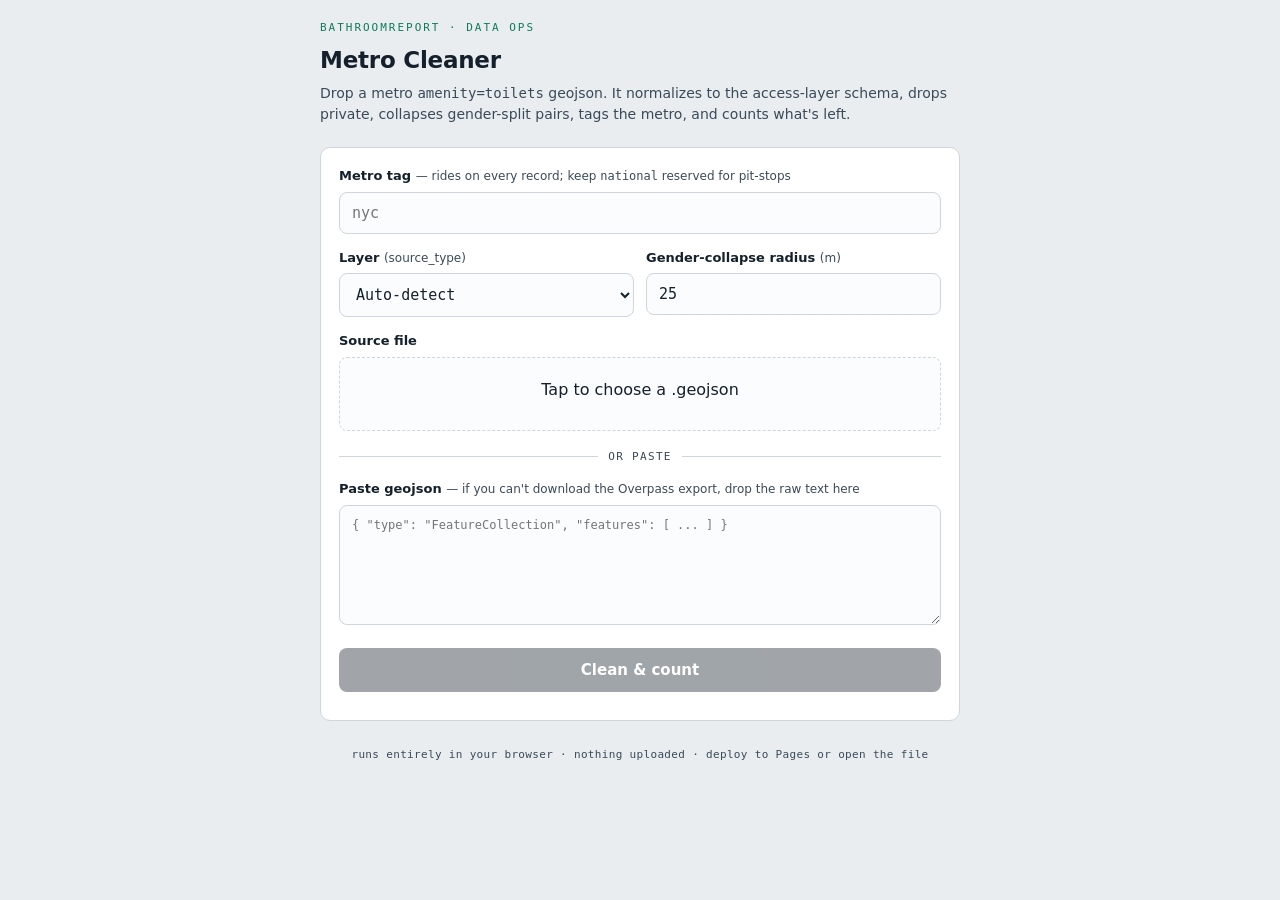
<file: metro-cleaner.html>
<!DOCTYPE html>
<html lang="en">
<head>
<meta charset="UTF-8">
<meta name="viewport" content="width=device-width, initial-scale=1.0">
<title>BathroomReport · Metro Cleaner</title>
<style>
  :root{
    --ink:#14202b;
    --ink-soft:#3a4a58;
    --paper:#e9edf0;
    --panel:#ffffff;
    --line:#cdd6dd;
    --sign:#0e7c5a;      /* wayfinding facility green */
    --sign-dim:#0e7c5a1a;
    --flag:#c1740c;      /* dropped / flagged amber */
    --drop:#b23b3b;      /* hard drop red */
    --mono:ui-monospace,"SF Mono","JetBrains Mono",Menlo,Consolas,monospace;
    --sans:system-ui,-apple-system,"Segoe UI",Roboto,sans-serif;
  }
  *{box-sizing:border-box}
  html,body{margin:0}
  body{
    background:var(--paper);
    color:var(--ink);
    font-family:var(--sans);
    line-height:1.5;
    -webkit-text-size-adjust:100%;
    padding:20px 16px 64px;
  }
  .wrap{max-width:640px;margin:0 auto}
  header{margin-bottom:22px}
  .eyebrow{
    font-family:var(--mono);font-size:11px;letter-spacing:.18em;
    text-transform:uppercase;color:var(--sign);margin:0 0 6px;
  }
  h1{font-size:23px;letter-spacing:-.01em;margin:0;font-weight:700}
  .sub{color:var(--ink-soft);font-size:14px;margin:6px 0 0}

  .card{
    background:var(--panel);border:1px solid var(--line);
    border-radius:10px;padding:18px;margin-bottom:16px;
  }
  label{display:block;font-size:13px;font-weight:600;margin:0 0 6px}
  .hint{font-weight:400;color:var(--ink-soft);font-size:12px}
  input[type=text],select{
    width:100%;font-family:var(--mono);font-size:15px;
    padding:11px 12px;border:1px solid var(--line);border-radius:8px;
    background:#fbfcfd;color:var(--ink);
  }
  input[type=text]:focus,select:focus{outline:2px solid var(--sign);border-color:var(--sign)}
  .row{display:flex;gap:12px;flex-wrap:wrap;margin-top:14px}
  .row > div{flex:1 1 160px}

  .file-drop{
    border:1.5px dashed var(--line);border-radius:8px;padding:20px;
    text-align:center;background:#fbfcfd;cursor:pointer;
  }
  .file-drop.armed{border-color:var(--sign);background:var(--sign-dim)}
  .file-drop input{display:none}
  .file-name{font-family:var(--mono);font-size:13px;margin-top:8px;color:var(--sign)}

  button.go{
    width:100%;margin-top:16px;padding:13px;border:none;border-radius:8px;
    background:var(--ink);color:#fff;font-size:15px;font-weight:600;cursor:pointer;
    font-family:var(--sans);
  }
  button.go:disabled{opacity:.4;cursor:not-allowed}
  button.go:not(:disabled):active{transform:translateY(1px)}

  /* results readout — the signature: an audit board */
  .board{display:none}
  .board.on{display:block}
  .tally{
    font-family:var(--mono);border-top:1px solid var(--line);
  }
  .tally .line{
    display:flex;justify-content:space-between;align-items:baseline;
    padding:9px 0;border-bottom:1px solid var(--line);font-size:14px;
  }
  .tally .line .lbl{color:var(--ink-soft);letter-spacing:.02em}
  .tally .line .val{font-weight:700;font-variant-numeric:tabular-nums}
  .tally .hero{padding:14px 0}
  .tally .hero .lbl{color:var(--ink);font-weight:600;font-size:15px}
  .tally .hero .val{font-size:28px;color:var(--sign)}
  .val.flag{color:var(--flag)} .val.drop{color:var(--drop)}
  .breakdown{margin-top:14px}
  .breakdown h3{font-size:12px;letter-spacing:.12em;text-transform:uppercase;
    color:var(--ink-soft);margin:0 0 8px;font-family:var(--mono)}

  .log{
    font-family:var(--mono);font-size:12px;color:var(--ink-soft);
    background:#f4f7f9;border:1px solid var(--line);border-radius:8px;
    padding:12px;margin-top:14px;max-height:190px;overflow:auto;white-space:pre-wrap;
  }
  .log b{color:var(--sign)} .log .w{color:var(--flag)} .log .d{color:var(--drop)}

  .actions{display:flex;gap:12px;margin-top:16px;flex-wrap:wrap}
  .actions a,.actions button{
    flex:1 1 160px;text-align:center;text-decoration:none;
    padding:12px;border-radius:8px;font-size:14px;font-weight:600;cursor:pointer;
    font-family:var(--sans);border:1px solid var(--sign);
  }
  a.dl{background:var(--sign);color:#fff;border-color:var(--sign)}
  button.copy{background:#fff;color:var(--sign)}
  .copyline{font-family:var(--mono);font-size:12px;margin-top:10px;color:var(--ink-soft);word-break:break-all}
  .err{color:var(--drop);font-family:var(--mono);font-size:13px;margin-top:10px}
  textarea.io{width:100%;font-family:var(--mono);font-size:12px;line-height:1.45;
    padding:11px 12px;border:1px solid var(--line);border-radius:8px;background:#fbfcfd;
    color:var(--ink);min-height:120px;resize:vertical;white-space:pre;overflow:auto}
  textarea.io:focus{outline:2px solid var(--sign);border-color:var(--sign)}
  .divider{display:flex;align-items:center;gap:10px;margin:18px 0 6px;
    color:var(--ink-soft);font-family:var(--mono);font-size:11px;letter-spacing:.12em;text-transform:uppercase}
  .divider::before,.divider::after{content:"";flex:1;height:1px;background:var(--line)}
  .seg{display:flex;margin:16px 0 8px;border:1px solid var(--line);border-radius:8px;overflow:hidden}
  .seg button{flex:1;padding:9px 4px;border:none;background:#fff;font-family:var(--mono);
    font-size:13px;color:var(--ink-soft);cursor:pointer}
  .seg button.sel{background:var(--ink);color:#fff}
  .seg button+button{border-left:1px solid var(--line)}
  .fmt-note{font-family:var(--mono);font-size:11px;color:var(--ink-soft);margin:2px 0 10px}
  footer{font-family:var(--mono);font-size:11px;color:var(--ink-soft);text-align:center;margin-top:26px;letter-spacing:.03em}
  @media (prefers-reduced-motion:reduce){*{transition:none!important}}
</style>
</head>
<body>
<div class="wrap">
  <header>
    <p class="eyebrow">BathroomReport · data ops</p>
    <h1>Metro Cleaner</h1>
    <p class="sub">Drop a metro <code>amenity=toilets</code> geojson. It normalizes to the access-layer schema, drops private, collapses gender-split pairs, tags the metro, and counts what's left.</p>
  </header>

  <div class="card">
    <label for="metro">Metro tag <span class="hint">— rides on every record; keep <code>national</code> reserved for pit-stops</span></label>
    <input type="text" id="metro" placeholder="nyc" autocapitalize="off" autocorrect="off" spellcheck="false">

    <div class="row">
      <div>
        <label for="stype">Layer <span class="hint">(source_type)</span></label>
        <select id="stype">
          <option value="auto">Auto-detect</option>
          <option value="public_civic">public_civic</option>
          <option value="chain_customer">chain_customer</option>
        </select>
      </div>
      <div>
        <label for="thresh">Gender-collapse radius <span class="hint">(m)</span></label>
        <input type="text" id="thresh" value="25" inputmode="numeric">
      </div>
    </div>

    <div class="row"><div style="flex-basis:100%">
      <label>Source file</label>
      <div class="file-drop" id="drop">
        <input type="file" id="file" accept=".geojson,.json,application/geo+json,application/json">
        Tap to choose a .geojson
        <div class="file-name" id="fname"></div>
      </div>
    </div></div>

    <div class="divider">or paste</div>
    <div class="row"><div style="flex-basis:100%">
      <label for="pastein">Paste geojson <span class="hint">— if you can't download the Overpass export, drop the raw text here</span></label>
      <textarea class="io" id="pastein" placeholder='{ "type": "FeatureCollection", "features": [ ... ] }' spellcheck="false" autocapitalize="off" autocorrect="off"></textarea>
    </div></div>

    <button class="go" id="run" disabled>Clean &amp; count</button>
    <div class="err" id="err"></div>
  </div>

  <div class="card board" id="board">
    <div class="tally" id="tally"></div>
    <div class="breakdown">
      <h3>By access level</h3>
      <div class="tally" id="byaccess"></div>
    </div>
    <div class="log" id="log"></div>
    <div class="seg" id="seg">
      <button data-f="geojson" class="sel">.geojson</button>
      <button data-f="json">.json</button>
      <button data-f="js">.js</button>
    </div>
    <div class="fmt-note" id="fmtnote"></div>
    <textarea class="io" id="out" readonly spellcheck="false"></textarea>
    <div class="actions">
      <a class="dl" id="dl" download>Download file</a>
      <button class="copy" id="copy">Copy output</button>
    </div>
    <div class="copyline" id="copyline"></div>
  </div>

  <footer>runs entirely in your browser · nothing uploaded · deploy to Pages or open the file</footer>
</div>

<script>
/* ---------- geometry ---------- */
function polyCentroid(ring){
  // shoelace centroid; fall back to vertex mean for degenerate rings
  let a=0,cx=0,cy=0;
  for(let i=0;i<ring.length-1;i++){
    const [x0,y0]=ring[i],[x1,y1]=ring[i+1];
    const f=x0*y1-x1*y0; a+=f; cx+=(x0+x1)*f; cy+=(y0+y1)*f;
  }
  if(Math.abs(a)<1e-12){
    let sx=0,sy=0,n=ring.length-1;
    for(let i=0;i<n;i++){sx+=ring[i][0];sy+=ring[i][1];}
    return [sx/n,sy/n];
  }
  a*=0.5; return [cx/(6*a),cy/(6*a)];
}
function coordsOf(f){
  const g=f.geometry; if(!g) return null;
  if(g.type==="Point") return g.coordinates;
  if(g.type==="Polygon") return polyCentroid(g.coordinates[0]);
  if(g.type==="MultiPolygon") return polyCentroid(g.coordinates[0][0]);
  return null;
}
function haversine(a,b){ // [lng,lat] -> meters
  const R=6371000,tr=Math.PI/180;
  const dLat=(b[1]-a[1])*tr, dLng=(b[0]-a[0])*tr;
  const s=Math.sin(dLat/2)**2+Math.cos(a[1]*tr)*Math.cos(b[1]*tr)*Math.sin(dLng/2)**2;
  return 2*R*Math.asin(Math.sqrt(s));
}

/* ---------- normalization ---------- */
const CHAINS=["dunkin","starbucks","mcdonald","wawa","sheetz","7-eleven","circle k","speedway","cumberland"];
function detectLayer(p,forced){
  if(forced!=="auto") return forced;
  const brandish=(p.brand||p.name||p.operator||"").toLowerCase();
  if(p.brand) return "chain_customer";
  if(CHAINS.some(c=>brandish.includes(c))) return "chain_customer";
  return "public_civic";
}
function normAccess(p){
  const a=(p.access||"").toLowerCase();
  if(a==="private") return "DROP";
  if(a==="no") return "DROP";
  if(a==="customers") return "customer";
  if(a==="yes"||a==="permissive") return "public";
  return "unknown";
}
function normWheel(p){
  const w=(p.wheelchair||p["toilets:wheelchair"]||"").toLowerCase();
  if(w==="yes"||w==="designated") return "yes";
  if(w==="limited") return "limited";
  if(w==="no") return "no";
  return "unknown";
}
function normFee(p){
  const f=(p.fee||"").toLowerCase();
  if(f==="no") return "free";
  if(f==="yes") return "paid";
  return "unknown";
}
function normGender(p){
  const uni=(p.unisex||p["toilets:unisex"]||"").toLowerCase();
  const m=(p.male||p["toilets:male"]||"").toLowerCase();
  const fm=(p.female||p["toilets:female"]||"").toLowerCase();
  const maleOnly = (m==="yes"||m==="only") && fm!=="yes" && fm!=="only";
  const femOnly  = (fm==="yes"||fm==="only") && m!=="yes" && m!=="only";
  if(uni==="yes") return "unisex";
  if((m==="yes"||m==="only")&&(fm==="yes"||fm==="only")) return "segregated";
  if(maleOnly) return "male_only";
  if(femOnly) return "female_only";
  if(uni==="no") return "segregated";
  return "unknown";
}
function normConfidence(p){
  const fix = p.fixme || (p.access||"").toLowerCase()==="no";
  const cd = p.check_date;
  if(fix) return "low";
  if(cd){
    const yrs=(Date.now()-new Date(cd).getTime())/3.156e10;
    if(isNaN(yrs)) return "medium";
    return yrs>2 ? "low" : "high";
  }
  return "medium";
}
function normalize(f,metro,forced){
  const p=f.properties||{};
  const access=normAccess(p);
  return {
    source_id: p["@id"]||f.id||null,
    metro,
    layer: detectLayer(p,forced),
    name: p.name||null,
    access_level: access,          // may be "DROP"
    fee: normFee(p),
    wheelchair: normWheel(p),
    gender: normGender(p),
    hours: p.opening_hours||null,
    disposal: (p["toilets:disposal"]||"unknown").toLowerCase(),
    changing_table: p.changing_table==="yes" ? true : (p.changing_table==="no" ? false : null),
    confidence: normConfidence(p),
    seasonal: (p.seasonal==="yes"||p["toilets:seasonal"]==="yes"),
    _coord: coordsOf(f)
  };
}

/* ---------- gender-split collapse ---------- */
function betterAccess(a,b){const r=["public","customer","unknown"];return r.indexOf(a)<=r.indexOf(b)?a:b;}
function betterWheel(a,b){const r=["yes","limited","no","unknown"];return r.indexOf(a)<=r.indexOf(b)?a:b;}
function collapse(recs,radius){
  const used=new Array(recs.length).fill(false);
  const out=[]; let merged=0;
  for(let i=0;i<recs.length;i++){
    if(used[i]) continue;
    const a=recs[i];
    if(a.gender==="male_only"||a.gender==="female_only"){
      let best=-1,bd=radius;
      for(let j=i+1;j<recs.length;j++){
        if(used[j]) continue;
        const b=recs[j];
        const complement=(a.gender==="male_only"&&b.gender==="female_only")||
                         (a.gender==="female_only"&&b.gender==="male_only");
        if(!complement||!a._coord||!b._coord) continue;
        const d=haversine(a._coord,b._coord);
        if(d<bd){bd=d;best=j;}
      }
      if(best>=0){
        const b=recs[best]; used[i]=used[best]=true; merged++;
        out.push({...a,
          gender:"segregated",
          _coord:[(a._coord[0]+b._coord[0])/2,(a._coord[1]+b._coord[1])/2],
          access_level:betterAccess(a.access_level,b.access_level),
          wheelchair:betterWheel(a.wheelchair,b.wheelchair),
          changing_table:(a.changing_table||b.changing_table)||null,
          confidence:(a.confidence==="high"||b.confidence==="high")?"high":a.confidence,
          source_id:(a.source_id||"")+"+"+(b.source_id||"")
        });
        continue;
      }
    }
    used[i]=true; out.push(a);
  }
  return {out,merged};
}

/* ---------- pipeline ---------- */
function process(fc,metro,forced,radius){
  const feats=fc.features||[];
  const log=[]; let dropped=0,noGeom=0;
  let recs=[];
  for(const f of feats){
    const r=normalize(f,metro,forced);
    if(!r._coord){noGeom++;continue;}
    if(r.access_level==="DROP"){dropped++;continue;}
    recs.push(r);
  }
  const {out,merged}=collapse(recs,radius);
  log.push(`<b>${feats.length}</b> features in`);
  if(noGeom) log.push(`<span class="d">${noGeom}</span> skipped (no geometry)`);
  log.push(`<span class="d">${dropped}</span> dropped (access=private / no)`);
  log.push(`<span class="w">${merged}</span> gender-split pairs collapsed → segregated`);
  log.push(`<b>${out.length}</b> clean records tagged metro=${metro}`);

  const byAccess={}; const byLayer={};
  for(const r of out){
    byAccess[r.access_level]=(byAccess[r.access_level]||0)+1;
    byLayer[r.layer]=(byLayer[r.layer]||0)+1;
  }
  // build output geojson (Point features)
  const rnd=n=>+n.toFixed(7);
  const outFC={type:"FeatureCollection",generator:"BathroomReport Metro Cleaner",
    features:out.map(r=>{
      const {_coord,...props}=r;
      return {type:"Feature",properties:props,geometry:{type:"Point",coordinates:[rnd(_coord[0]),rnd(_coord[1])]}};
    })};
  const flat=out.map(r=>{const {_coord,...p}=r;return {...p,lng:rnd(_coord[0]),lat:rnd(_coord[1])};});
  return {outFC,flat,count:out.length,dropped,merged,noGeom,byAccess,byLayer,log,inCount:feats.length};
}

/* ---------- UI ---------- */
const $=id=>document.getElementById(id);
let parsed=null, result=null;

function refreshRun(){ $("run").disabled=!(parsed && $("metro").value.trim()); }
$("metro").addEventListener("input",refreshRun);

function tryParse(txt){
  try{
    const j=JSON.parse(txt);
    if(j.type!=="FeatureCollection"||!Array.isArray(j.features)) return null;
    return j;
  }catch(_){ return null; }
}

$("drop").addEventListener("click",()=>$("file").click());
$("file").addEventListener("change",e=>{
  const f=e.target.files[0]; $("err").textContent="";
  if(!f) return;
  $("fname").textContent=f.name; $("drop").classList.add("armed");
  const rd=new FileReader();
  rd.onload=()=>{
    const j=tryParse(rd.result);
    if(j){ parsed=j; $("pastein").value=""; refreshRun(); }
    else { parsed=null; refreshRun();
      $("err").textContent="That file isn't a GeoJSON FeatureCollection. Export from Overpass as GeoJSON and try again."; }
  };
  rd.readAsText(f);
});

$("pastein").addEventListener("input",()=>{
  const v=$("pastein").value.trim(); $("err").textContent="";
  if(!v){ if(!$("file").files.length) parsed=null; refreshRun(); return; }
  const j=tryParse(v);
  if(j){ parsed=j; $("fname").textContent=""; $("drop").classList.remove("armed"); refreshRun(); }
  else { parsed=null; refreshRun();
    $("err").textContent="Pasted text isn't a valid GeoJSON FeatureCollection yet — needs a features array."; }
});

$("run").addEventListener("click",()=>{
  if(!parsed) return;
  const metro=$("metro").value.trim().toLowerCase();
  const forced=$("stype").value;
  const radius=Math.max(1,parseFloat($("thresh").value)||25);
  result=process(parsed,metro,forced,radius);

  // hero + tally
  const t=$("tally");
  t.innerHTML=`
    <div class="line hero"><span class="lbl">${metro} · clean records</span><span class="val">${result.count.toLocaleString()}</span></div>
    <div class="line"><span class="lbl">features in</span><span class="val">${result.inCount.toLocaleString()}</span></div>
    <div class="line"><span class="lbl">dropped (private / no)</span><span class="val drop">${result.dropped}</span></div>
    <div class="line"><span class="lbl">gender pairs collapsed</span><span class="val flag">${result.merged}</span></div>
    ${result.noGeom?`<div class="line"><span class="lbl">skipped (no geometry)</span><span class="val drop">${result.noGeom}</span></div>`:""}
    ${Object.entries(result.byLayer).map(([k,v])=>`<div class="line"><span class="lbl">layer · ${k}</span><span class="val">${v}</span></div>`).join("")}
  `;
  $("byaccess").innerHTML=Object.entries(result.byAccess)
    .map(([k,v])=>`<div class="line"><span class="lbl">${k}</span><span class="val">${v}</span></div>`).join("");
  $("log").innerHTML=result.log.join("\n");

  // three output shapes, one per consumer
  const safe=(metro.replace(/\W+/g,"")||"metro");
  const texts={
    geojson: JSON.stringify(result.outFC),
    json: JSON.stringify(result.flat,null,2),
    js: `window.BR_DATA_${safe} = ${JSON.stringify(result.flat)};`
  };
  const names={
    geojson:`bathroomreport_${metro}_clean.geojson`,
    json:`bathroomreport_${metro}_clean.json`,
    js:`bathroomreport_${metro}_clean.js`
  };
  const notes={
    geojson:"FeatureCollection of Points — archive / Leaflet / re-import.",
    json:"Flat array with lat/lng fields — the shape a Firestore import wants.",
    js:`Same array as window.BR_DATA_${safe} — <script src> it in, no fetch needed.`
  };
  function showFmt(f){
    [...$("seg").children].forEach(b=>b.classList.toggle("sel",b.dataset.f===f));
    $("out").value=texts[f];
    $("fmtnote").textContent=notes[f];
    const blob=new Blob([texts[f]],{type:f==="js"?"application/javascript":"application/json"});
    $("dl").href=URL.createObjectURL(blob); $("dl").download=names[f];
  }
  [...$("seg").children].forEach(b=>b.onclick=()=>showFmt(b.dataset.f));
  showFmt("geojson");

  $("copy").onclick=()=>{
    const txt=$("out").value; const done=()=>{ $("copy").textContent="Copied";
      setTimeout(()=>$("copy").textContent="Copy output",1200); };
    if(navigator.clipboard){ navigator.clipboard.writeText(txt).then(done,()=>{$("out").select();done();}); }
    else { $("out").select(); document.execCommand&&document.execCommand("copy"); done(); }
  };

  $("copyline").textContent=`counts.json → "${metro}": ${result.count}`;
  $("board").classList.add("on");
  $("board").scrollIntoView({behavior:"smooth",block:"start"});
});
</script>
</body>
</html>
</file>
